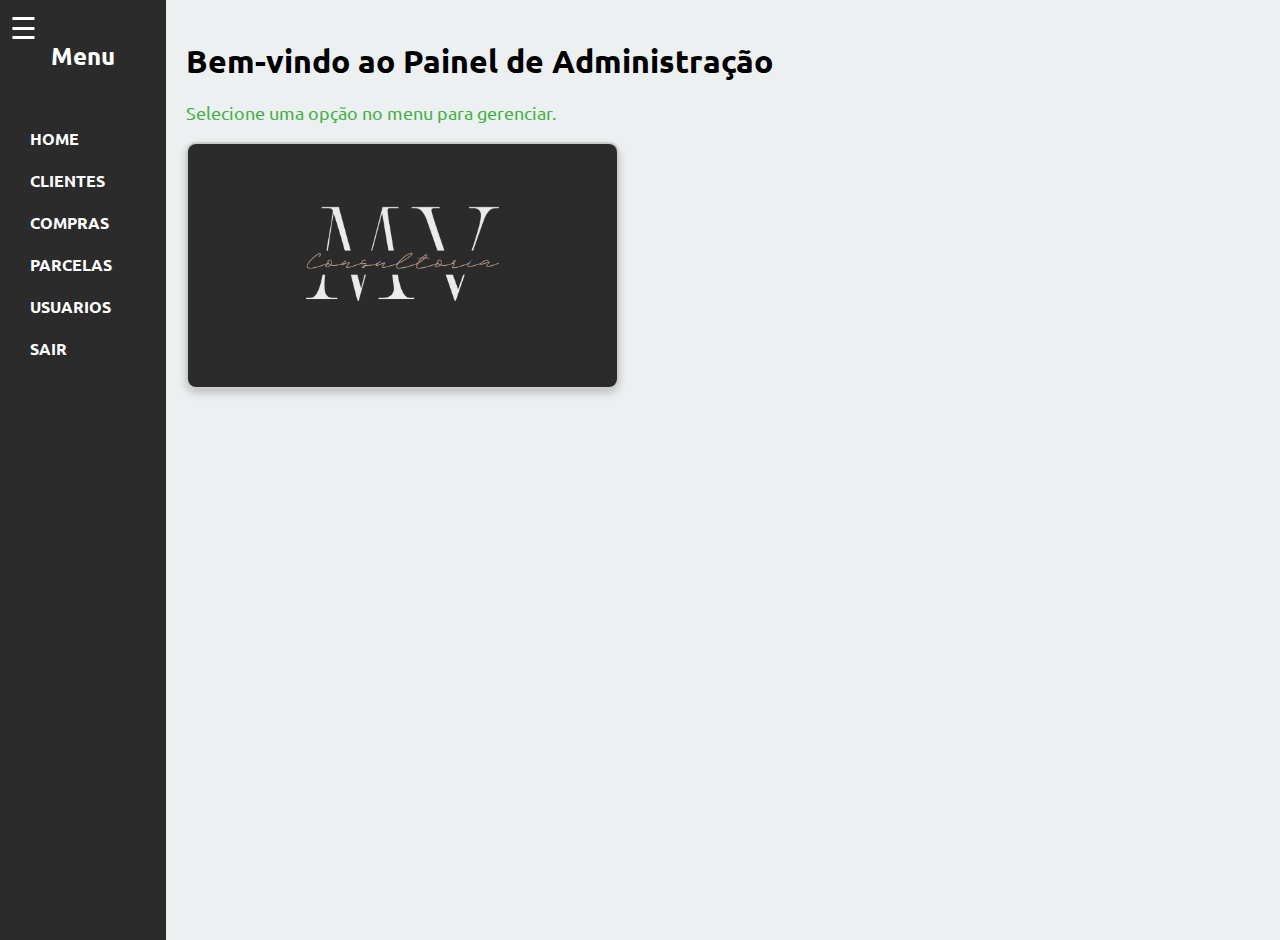
<file: wwwroot/admin.html>
<!DOCTYPE html>
<html lang="pt-BR">
  <head>
    <meta charset="UTF-8" />
    <meta name="viewport" content="width=device-width, initial-scale=1.0" />
    <title>Painel de Administração</title>
    <link rel="stylesheet" href="styles.css" />
  </head>
  <body>
    <div class="hamburger" id="hamburgerMenu">
      <span>&#9776;</span>
    </div>

    <div class="container">
      <div class="sidebar">
        <h2>Menu</h2>
        <ul id="menu">
          <li><a href="admin.html">HOME</a></li>
          <li><a href="clientes.html">CLIENTES</a></li>
          <li><a href="compras.html">COMPRAS</a></li>
          <li><a href="parcelas.html">PARCELAS</a></li>
          <li><a href="usuarios.html">USUARIOS</a></li>
          <li><a href="#" id="logoutLink">SAIR</a></li>
        </ul>
      </div>

      <div class="content">
        <h1>Bem-vindo ao Painel de Administração</h1>
        <p>Selecione uma opção no menu para gerenciar.</p>
        <img
          src="imgs/MV CONSULT IMAGE.jpg"
          alt="Imagem exemplo"
          class="image"
        />
      </div>
    </div>

    <script src="admin.js"></script>
  </body>
</html>
</file>
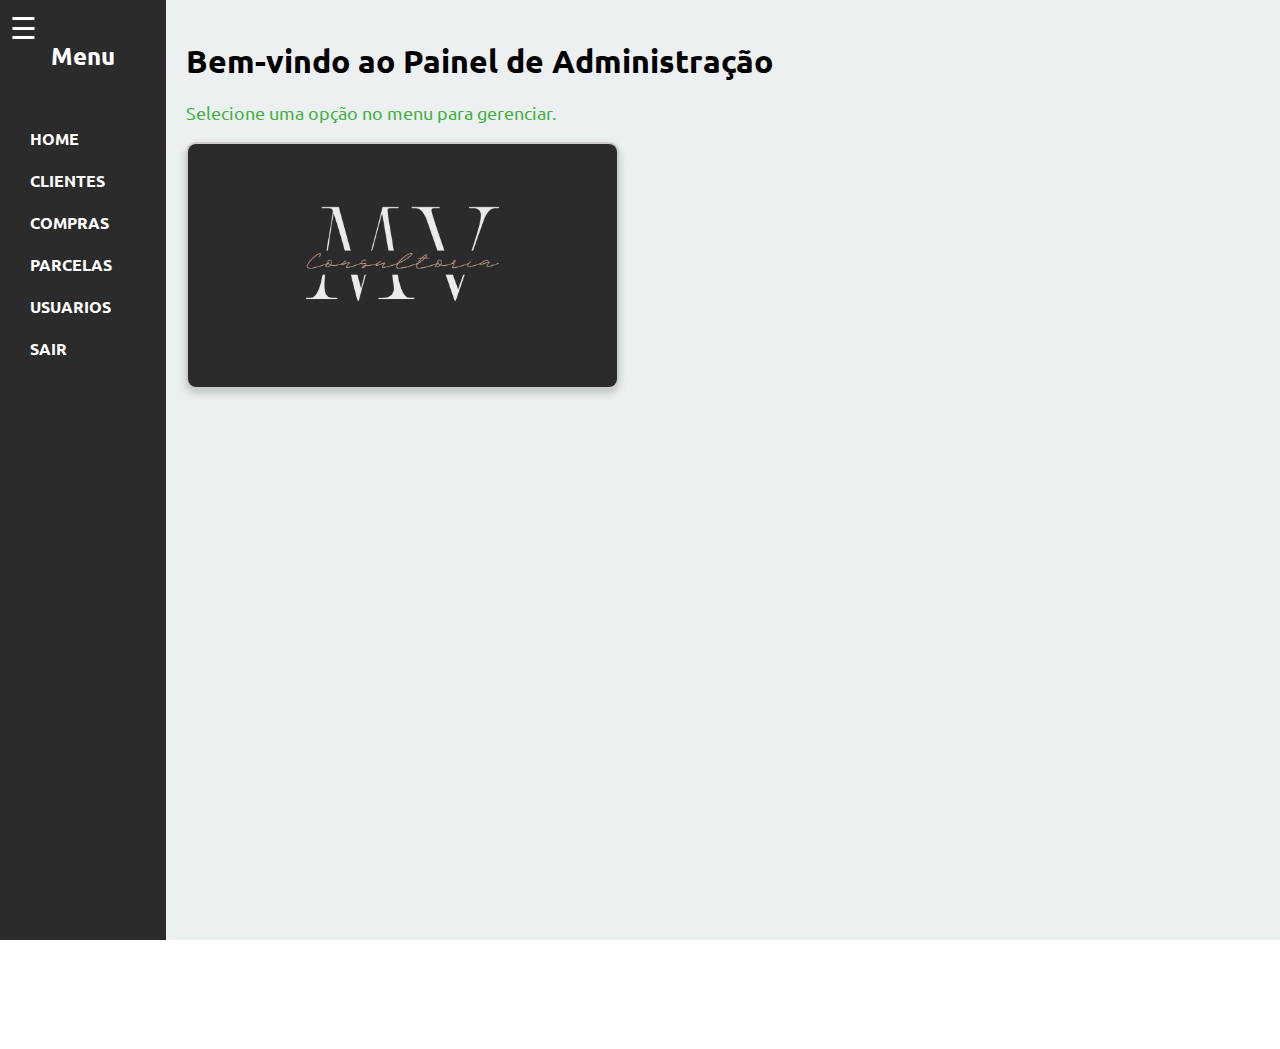
<file: wwwroot/clientes.html>
<!DOCTYPE html>
<html lang="pt-BR">
  <head>
    <meta charset="UTF-8" />
    <meta name="viewport" content="width=device-width, initial-scale=1.0" />
    <title>Lista de Clientes</title>
    <link rel="stylesheet" href="styles.css" />
  </head>
  <body>
    <div class="hamburger" id="hamburgerMenu">
      <span>&#9776;</span>
    </div>

    <div class="container">
      <div class="sidebar">
        <h2>Menu</h2>

        <ul id="menu">
          <li><a href="admin.html">HOME</a></li>
          <li>
            <a href="clientes.html">CLIENTES</a>
            <ul id="submenu">
              <li><a href="#" id="novoCliente">Novo</a></li>
              <li><a href="#" id="alterarCliente">Alterar</a></li>
            </ul>
          </li>
          <li><a href="compras.html">COMPRAS</a></li>
          <li><a href="parcelas.html">PARCELAS</a></li>
          <li><a href="usuarios.html">USUÁRIOS</a></li>
          <li><a href="#" id="logoutLink">SAIR</a></li>
        </ul>
      </div>

      <div class="content">
        <header class="header-container">
          <div class="search-container">
            <input
              type="text"
              id="searchField"
              placeholder="Buscar cliente por nome, CPF ou e-mail"
            />
            <button id="limparFiltrosBtn">Limpar Filtros</button>
          </div>
        </header>

        <main>
          <div class="table-container">
            <table id="clientes-table">
              <thead>
                <tr>
                  <th>ID</th>
                  <th>Nome</th>
                  <th>CPF</th>
                  <th>Email</th>
                  <th>Telefone</th>
                  <th>Limite de Crédito</th>
                  <th>Limite Disponível</th>
                  <th>Ações</th>
                </tr>
              </thead>
              <tbody></tbody>
            </table>
          </div>
        </main>
      </div>
    </div>

    <!-- Modal para cadastrar novo cliente -->
    <div id="createClientModal" class="modal">
      <div class="modal-content">
        <span class="close-create">&times;</span>
        <h2>Cadastrar Novo Cliente</h2>
        <form id="createClientForm">
          <label for="createNome">Nome:</label>
          <input type="text" id="createNome" name="createNome" required /><br />

          <label for="createCpf">CPF:</label>
          <input type="text" id="createCpf" name="createCpf" required /><br />

          <label for="createEmail">Email:</label>
          <input
            type="email"
            id="createEmail"
            name="createEmail"
            required
          /><br />

          <label for="createSenha">Senha:</label>
          <input
            type="password"
            id="createSenha"
            name="createSenha"
            required
          /><br />

          <label for="createEndereco">Endereço:</label>
          <input
            type="text"
            id="createEndereco"
            name="createEndereco"
            required
          /><br />

          <label for="createTelefone">Telefone:</label>
          <input
            type="text"
            id="createTelefone"
            name="createTelefone"
            required
          /><br />

          <label for="createDiaDePagamento">Data de Vencimento:</label>
          <input
            type="date"
            id="createDiaDePagamento"
            name="createDiaDePagamento"
            required
          /><br />

          <label for="createLimiteDeCredito">Limite de Crédito:</label>
          <input
            type="number"
            id="createLimiteDeCredito"
            name="createLimiteDeCredito"
            required
          /><br />

          <button type="button" id="saveNewClientBtn">Salvar</button>
          <button type="button" id="cancelNewClientBtn">Cancelar</button>
        </form>
      </div>
    </div>

    <!-- Modal para editar cliente -->
    <div id="editModal" class="modal">
      <div class="modal-content">
        <span class="close">&times;</span>
        <h2>Editar Cliente</h2>
        <form id="editClientForm">
          <label for="editNome">Nome:</label>
          <input type="text" id="editNome" name="editNome" required /><br />

          <label for="editCpf">CPF:</label>
          <input type="text" id="editCpf" name="editCpf" required /><br />

          <label for="editEmail">Email:</label>
          <input type="email" id="editEmail" name="editEmail" required /><br />

          <label for="editEndereco">Endereço:</label>
          <input
            type="text"
            id="editEndereco"
            name="editEndereco"
            required
          /><br />

          <label for="editTelefone">Telefone:</label>
          <input
            type="text"
            id="editTelefone"
            name="editTelefone"
            required
          /><br />

          <label for="editDiaDePagamento">Data de Vencimento:</label>
          <input
            type="date"
            id="editDiaDePagamento"
            name="editDiaDePagamento"
            required
          /><br />

          <label for="editSenha">Senha:</label>
          <input
            type="password"
            id="editSenha"
            name="editSenha"
            required
          /><br />

          <label for="editLimiteDeCredito">Limite de Crédito:</label>
          <input
            type="number"
            id="editLimiteDeCredito"
            name="editLimiteDeCredito"
            required
          /><br />

          <button type="button" id="saveClientBtn">Salvar</button>
          <button type="button" id="cancelEditClientBtn">Cancelar</button>
        </form>
      </div>
    </div>

    <script src="clientes.js"></script>
  </body>
</html>
</file>
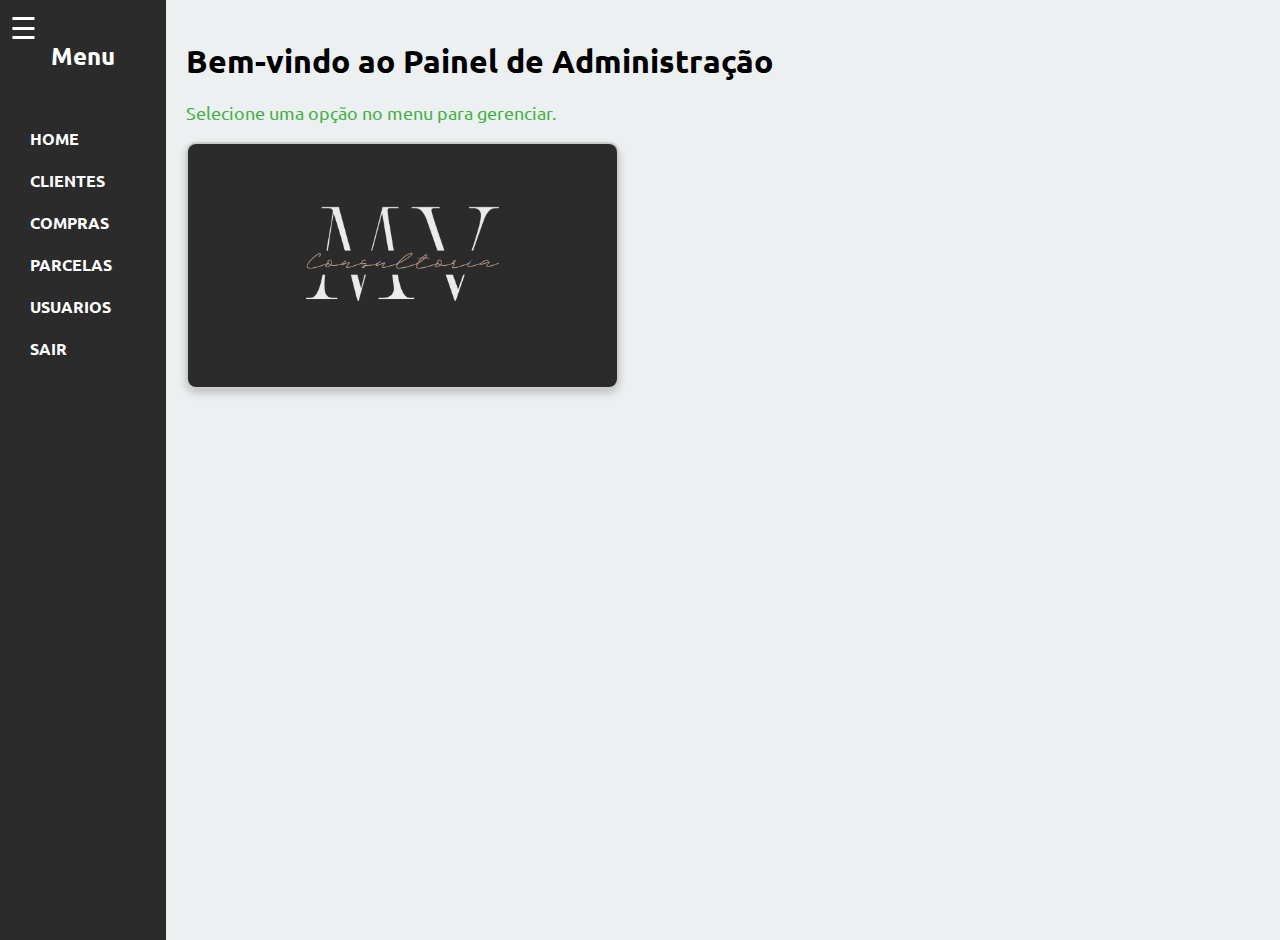
<file: wwwroot/compras.html>
<!DOCTYPE html>
<html lang="pt-BR">
  <head>
    <meta charset="UTF-8" />
    <meta name="viewport" content="width=device-width, initial-scale=1.0" />
    <title>Lista de Compras</title>
    <link rel="stylesheet" href="styles.css" />
  </head>
  <body>
    <!-- Botão do menu hamburger para abrir a sidebar -->
    <div class="hamburger" id="hamburgerMenu">
      <span>&#9776;</span>
      <!-- ícone de três linhas -->
    </div>

    <div class="container">
      <!-- Sidebar fixa ou oculta -->
      <div class="sidebar">
        <!-- Adicionada a classe 'hidden' para ocultar inicialmente -->
        <h2>Menu</h2>
        <ul id="menu">
          <li><a href="admin.html">HOME</a></li>
          <li><a href="clientes.html">CLIENTES</a></li>
          <li>
            <a href="compras.html">COMPRAS</a>
            <ul id="submenu">
              <li><a href="#" id="novaCompra">Novo</a></li>
              <li><a href="#" id="alterarCompra">Alterar</a></li>
            </ul>
          </li>
          <li><a href="parcelas.html">PARCELAS</a></li>
          <li><a href="usuarios.html">USUÁRIOS</a></li>
          <li><a href="#" id="logoutLink">SAIR</a></li>
        </ul>
      </div>

      <div class="content">
        <header class="header-container">
          <!-- Campo de busca por cliente e data -->
          <div class="search-container">
            <input
              type="text"
              id="searchClienteField"
              placeholder="Buscar compra por nome do cliente ou CPF"
            />
            <input
              type="date"
              id="searchDataField"
              placeholder="Buscar por data"
            />
            <!-- Botão para limpar os filtros -->
            <button id="limparFiltrosBtn">Limpar Filtros</button>
          </div>
        </header>

        <main>
          <div class="table-container">
            <table id="compras-table">
              <thead>
                <tr>
                  <th>ID da Compra</th>
                  <th>Nome Cliente</th>
                  <th>Data da Compra</th>
                  <th>Valor Total</th>
                  <th>Quantidade de Parcelas</th>
                  <th>Ações</th>
                </tr>
              </thead>
              <tbody>
                <!-- Linhas da tabela serão inseridas aqui -->
              </tbody>
            </table>
          </div>
        </main>

        <!-- Modal para adicionar compra -->
        <div id="createCompraModal" class="modal">
          <div class="modal-content">
            <span class="close-create-compra">&times;</span>
            <h2>Adicionar Compra</h2>

            <form id="createCompraForm">
              <label for="createCliente">Cliente:</label>
              <input
                type="text"
                id="createCliente"
                name="createCliente"
                placeholder="Digite o nome do cliente"
                required
                oninput="filtrarClientes()"
              />
              <ul
                id="clienteDropdown"
                style="display: none; border: 1px solid #ccc"
              ></ul>
              <input
                type="hidden"
                id="createClienteId"
                name="createClienteId"
              />

              <label for="createDataCompra">Data da Compra:</label>
              <input
                type="date"
                id="createDataCompra"
                name="createDataCompra"
                readonly
              /><br />

              <label for="createValorTotal">Valor Total:</label>
              <input
                type="number"
                id="createValorTotal"
                name="createValorTotal"
                required
              /><br />

              <label for="createQuantidadeParcelas"
                >Quantidade de Parcelas:</label
              >
              <input
                type="number"
                id="createQuantidadeParcelas"
                name="createQuantidadeParcelas"
                required
                min="1"
                max="5"
              /><br />

              <button type="button" id="saveNewCompraBtn">Salvar</button>
              <button type="button" id="cancelNewCompraBtn">Cancelar</button>
            </form>
          </div>
        </div>

        <!-- Modal para editar compra -->
        <div id="editModal" class="modal">
          <div class="modal-content">
            <span class="close">&times;</span>
            <h2>Editar Compra</h2>
            <form id="editCompraForm">
              <label for="editNomeCliente">Nome do Cliente:</label>
              <input
                type="text"
                id="editNomeCliente"
                name="editNomeCliente"
                readonly
              /><br />

              <label for="editDataCompra">Data da Compra:</label>
              <input
                type="text"
                id="editDataCompra"
                name="editDataCompra"
                readonly
              /><br />

              <label for="editValorTotal">Valor Total:</label>
              <input
                type="number"
                id="editValorTotal"
                name="editValorTotal"
                required
              /><br />

              <label for="editQuantidadeParcelas"
                >Quantidade de Parcelas:</label
              >
              <input
                type="number"
                id="editQuantidadeParcelas"
                name="editQuantidadeParcelas"
                required
              /><br />

              <button type="button" id="saveCompraBtn">Salvar</button>
              <button type="button" id="cancelEditCompraBtn">Cancelar</button>
            </form>
          </div>
        </div>

        <!-- Modal de Parcelas -->
        <div id="parcelasModal" class="modal">
          <div class="modal-content">
            <span class="close" onclick="fecharModalParcelas()">&times;</span>
            <h2>Detalhes das Parcelas</h2>
            <table id="parcelas-table">
              <thead>
                <tr>
                  <th>ID Parcela</th>
                  <th>Data de Vencimento</th>
                  <th>Valor</th>
                  <th>Pago</th>
                  <th>Data de Pagamento</th>
                  <th>Valor Pago</th>
                </tr>
              </thead>
              <tbody id="parcelas-table-body">
                <!-- Linhas de parcelas serão preenchidas dinamicamente -->
              </tbody>
            </table>
            <button onclick="fecharModalParcelas()">Fechar</button>
          </div>
        </div>
      </div>
    </div>

    <script src="compras.js"></script>
  </body>
</html>
</file>
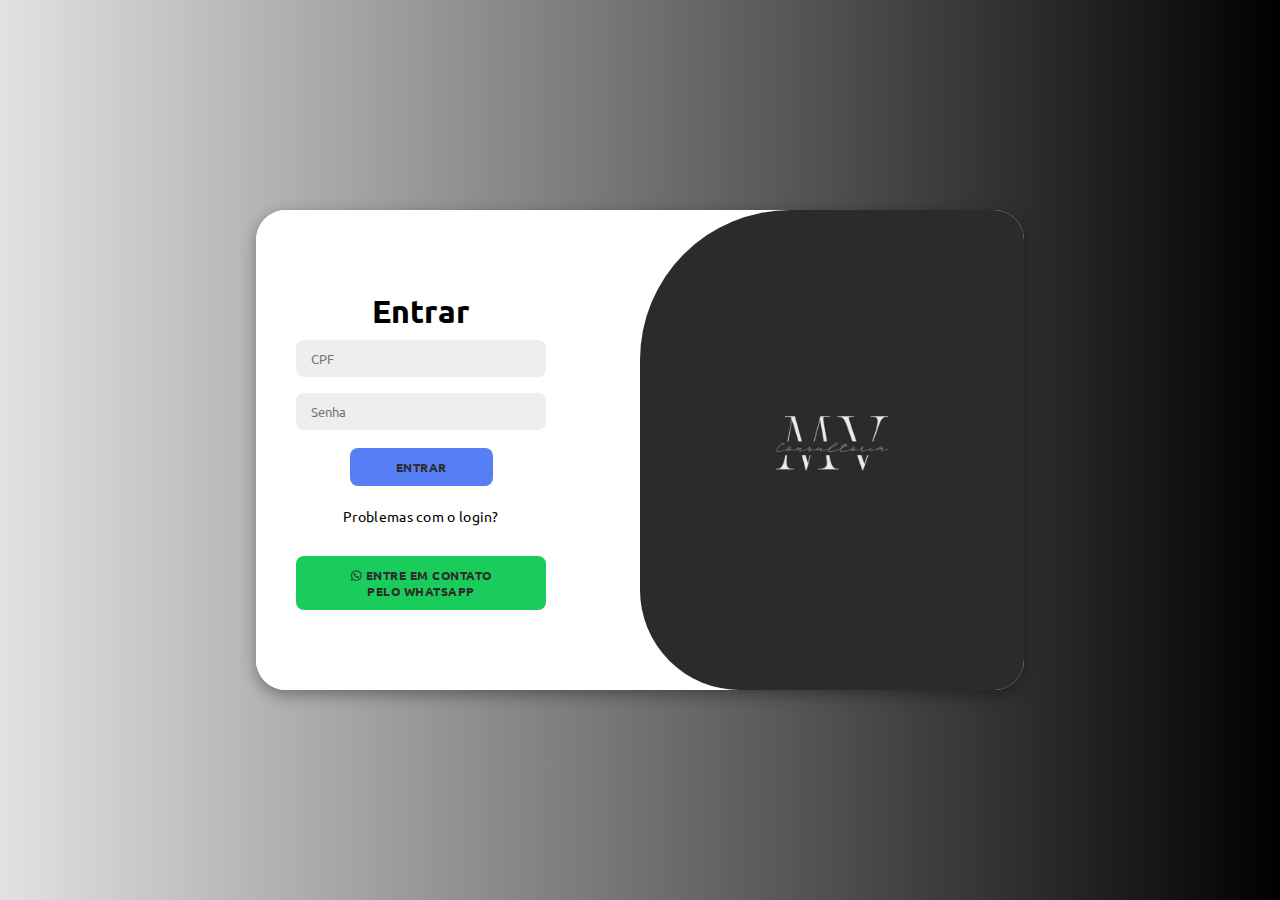
<file: wwwroot/login.html>
<!DOCTYPE html>
<html lang="en">
  <head>
    <meta charset="UTF-8" />
    <meta name="viewport" content="width=device-width, initial-scale=1.0" />
    <link
      rel="stylesheet"
      href="https://cdnjs.cloudflare.com/ajax/libs/font-awesome/6.4.2/css/all.min.css"
    />
    <link rel="stylesheet" href="login.css" />
    <title>Login</title>
  </head>

  <body>
    <div class="container" id="container">
      <div class="form-container sign-in">
        <div class="login-area">
          <h1>Entrar</h1>

          <input type="text" id="usuario" placeholder="CPF" required />
          <input type="password" id="senha" placeholder="Senha" required />

          <button class="button-login" onclick="login()">Entrar</button>

          <div class="whatsapp-container">
            <p>Problemas com o login?</p>

            <a href="https://wa.me/5527999665881" target="_blank">
              <button class="button-whats">
                <i class="fab fa-whatsapp"></i>
                Entre em contato pelo WhatsApp
              </button>
            </a>
          </div>
        </div>
      </div>
      <div class="toggle-container">
        <div class="toggle">
          <div class="toggle-panel toggle-right">
            <img class="logo" src="imgs/MV CONSULT IMAGE.jpg" />
          </div>
        </div>
      </div>
    </div>

    <script src="login.js"></script>
  </body>
</html>
</file>
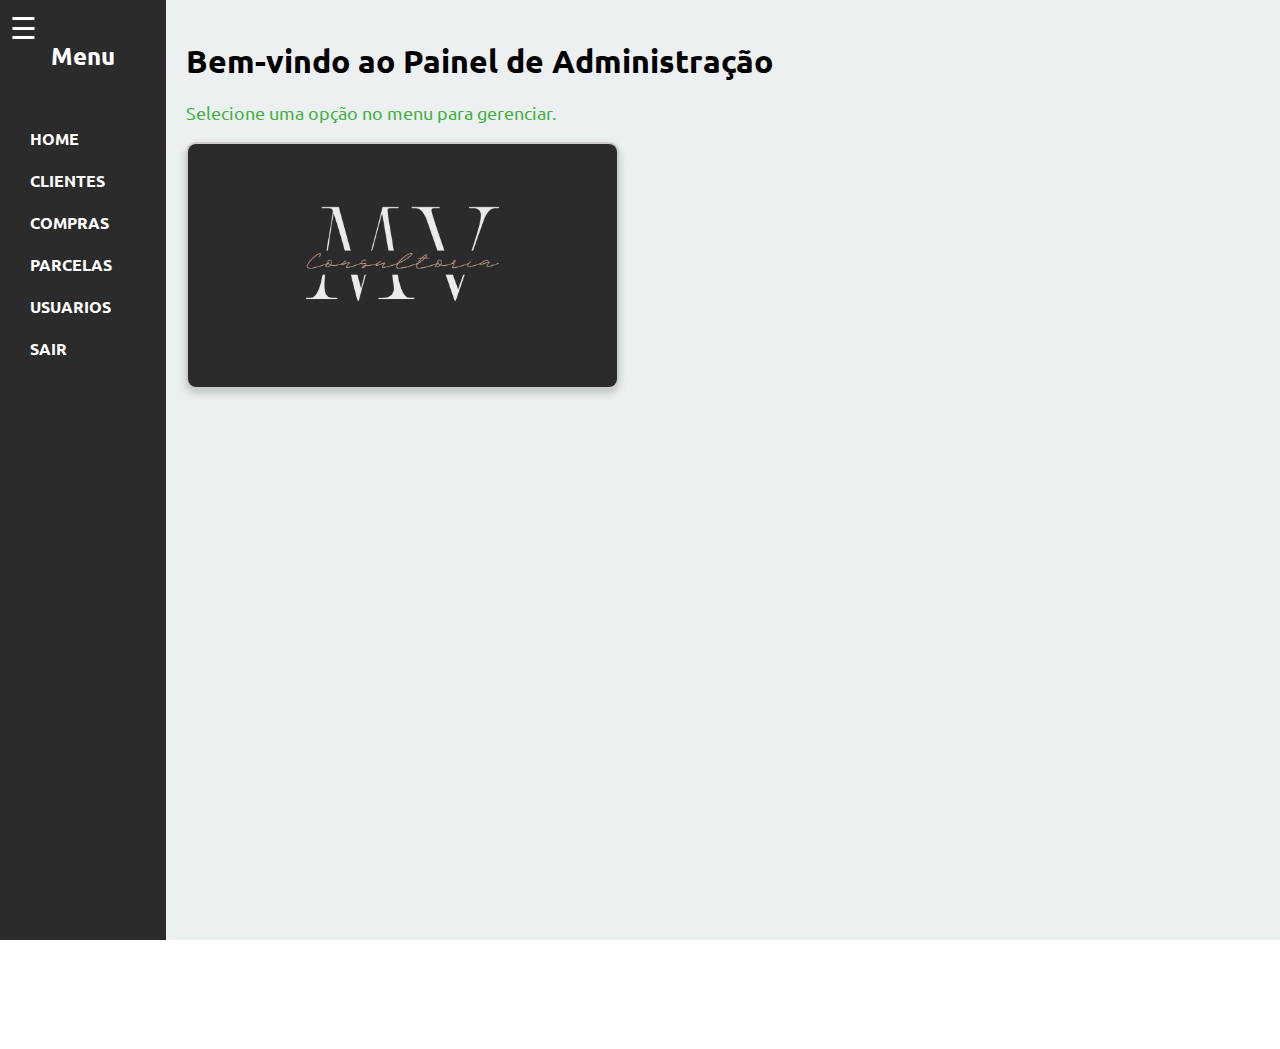
<file: wwwroot/parcelas.html>
<!DOCTYPE html>
<html lang="pt-BR">
  <head>
    <meta charset="UTF-8" />
    <meta name="viewport" content="width=device-width, initial-scale=1.0" />
    <title>Parcelas</title>
    <link rel="stylesheet" href="styles.css" />
  </head>
  <body>
    <!-- Botão do menu hamburger para abrir a sidebar -->
    <div class="hamburger" id="hamburgerMenu">
      <span>&#9776;</span>
      <!-- ícone de três linhas -->
    </div>

    <div class="container">
      <!-- Sidebar fixa ou oculta -->
      <div class="sidebar">
        <!-- Adicionada a classe 'hidden' para ocultar inicialmente -->
        <h2>Menu</h2>
        <ul id="menu">
          <li><a href="admin.html">HOME</a></li>
          <li><a href="clientes.html">CLIENTES</a></li>
          <li><a href="compras.html">COMPRAS</a></li>
          <li>
            <a href="parcelas.html">PARCELAS</a>
            <ul id="submenu">
              <li><a href="#" id="alterarParcela">Alterar</a></li>
              <li><a href="#" id="baixarParcelasSelecionadas">Baixar</a></li>
            </ul>
          </li>
          <li><a href="usuarios.html">USUÁRIOS</a></li>
          <li><a href="#" id="logoutLink">SAIR</a></li>
        </ul>
      </div>

      <div class="content">
        <header class="header-container">
          <!-- Campo de busca por cliente e data -->
          <div class="search-container">
            <input
              type="text"
              id="searchClienteField"
              placeholder="Buscar compra por nome do cliente ou CPF"
            />
            <input
              type="date"
              id="searchDataField"
              placeholder="Buscar por data"
            />
            <!-- Botão para limpar os filtros -->
            <button id="limparFiltrosBtn">Limpar Filtros</button>
          </div>
        </header>

        <main>
          <div class="table-container">
            <table id="parcelas-table">
              <thead>
                <tr>
                  <th>Selecionar</th>
                  <th>ID</th>
                  <th>Cliente</th>
                  <th>Compra</th>
                  <th>Data de Vencimento</th>
                  <th>Valor</th>
                  <th>Status</th>
                  <th>Data de Pagamento</th>
                  <th>Valor Pago</th>
                </tr>
              </thead>
              <tbody>
                <!-- Parcela rows serão geradas dinamicamente -->
              </tbody>
            </table>
          </div>
        </main>

        <div id="modalParcela" class="modal">
          <div class="modal-content">
            <span class="close-modal">&times;</span>
            <h2 id="modalTitle">Alterar Parcela</h2>
            <form id="parcelaForm">
              <label for="valorParcela">Valor:</label>
              <input type="number" id="valorParcela" readonly />

              <label for="dataVencimentoParcela">Data de Vencimento:</label>
              <input type="date" id="dataVencimentoParcela" required />

              <label for="statusParcela">Status:</label>
              <select id="statusParcela">
                <option value="false">Não Pago</option>
                <option value="true">Pago</option>
              </select>

              <button type="submit" id="saveParcelaBtn">Salvar</button>
            </form>
          </div>
        </div>

        <div id="modalBaixaParcelas" class="modal">
          <div class="modal-content">
            <span
              class="close-modal"
              onclick="document.getElementById('modalBaixaParcelas').style.display='none'"
              >&times;</span
            >
            <h2>Baixar Parcelas Selecionadas</h2>
            <ul id="listaParcelasSelecionadas"></ul>
            <p id="totalParcelasSelecionadas"></p>
            <label for="valorPago">Valor Pago:</label>
            <input type="number" id="valorPago" step="0.01" required />
            <button id="confirmarPagamentoBtn">Confirmar Pagamento</button>
          </div>
        </div>
      </div>
    </div>

    <script src="parcelas.js"></script>
  </body>
</html>
</file>
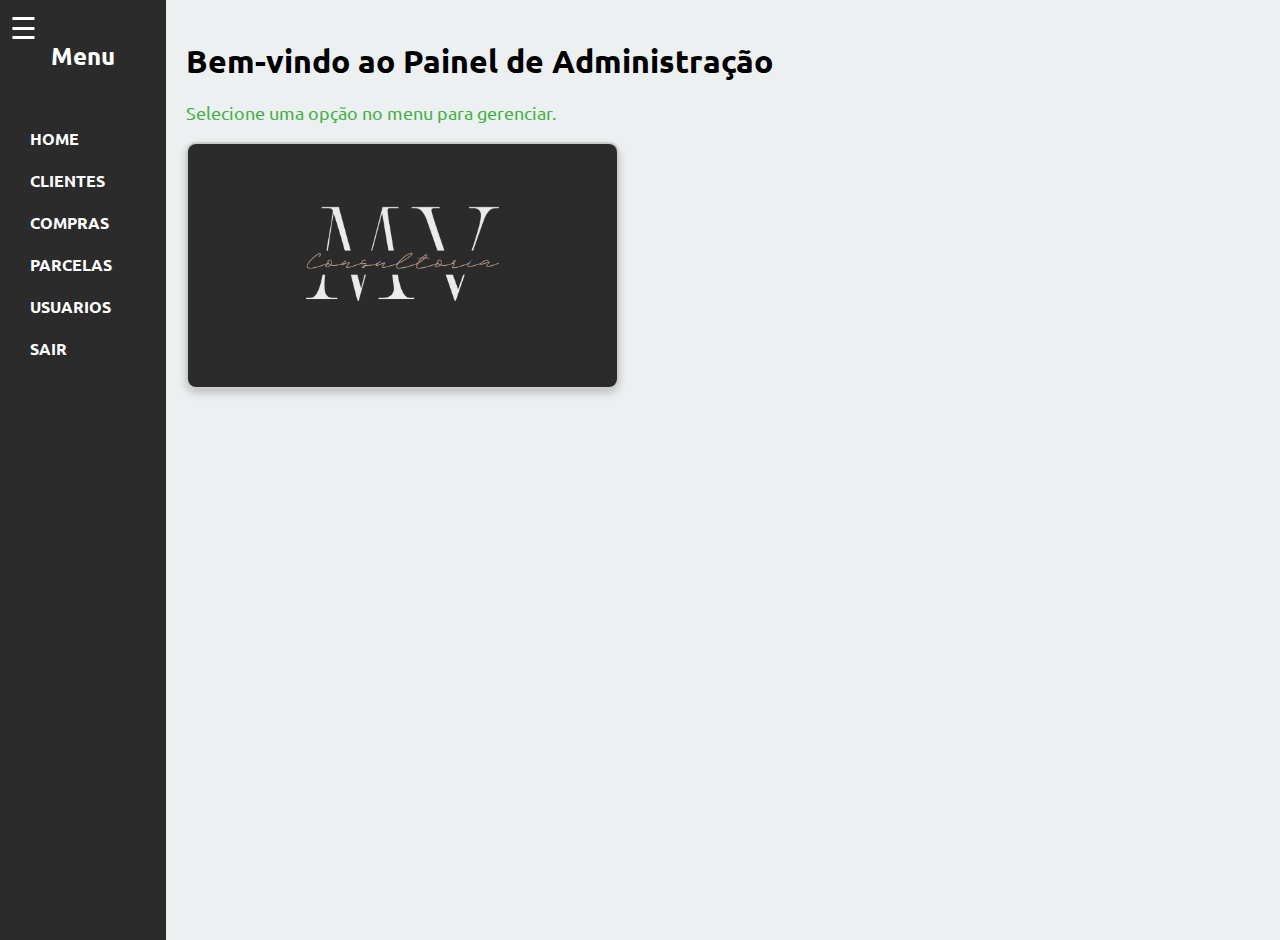
<file: wwwroot/usuarios.html>
<!DOCTYPE html>
<html lang="pt-BR">
  <head>
    <meta charset="UTF-8" />
    <meta name="viewport" content="width=device-width, initial-scale=1.0" />
    <title>Lista de Clientes</title>
    <link rel="stylesheet" href="styles.css" />
  </head>
  <body>
    <!-- Botão do menu hamburger para abrir a sidebar -->
    <div class="hamburger" id="hamburgerMenu">
      <span>&#9776;</span>
      <!-- ícone de três linhas -->
    </div>

    <div class="container">
      <!-- Sidebar fixa ou oculta -->

      <div class="sidebar">
        <!-- Adicionada a classe 'hidden' para ocultar inicialmente -->
        <h2>Menu</h2>

        <ul id="menu">
          <li><a href="admin.html">HOME</a></li>
          <li>
            <a href="clientes.html">CLIENTES</a>
          </li>
          <li><a href="compras.html">COMPRAS</a></li>
          <li><a href="parcelas.html">PARCELAS</a></li>
          <li>
            <a href="usuarios.html">USUÁRIOS</a>
            <ul id="submenu">
              <li><a href="#" id="novoUsuario">Novo</a></li>
              <li><a href="#" id="alterarUsuario">Alterar</a></li>
            </ul>
          </li>
          <li><a href="#" id="logoutLink">SAIR</a></li>
        </ul>
      </div>

      <div class="content">
        <header class="header-container">
          <!-- Campo de busca -->
          <div class="search-container">
            <input
              type="text"
              id="searchField"
              placeholder="Buscar usuário por nome, CPF ou e-mail"
            />
            <!-- Botão para limpar os filtros -->
            <button id="limparFiltrosBtn">Limpar Filtros</button>
          </div>
        </header>

        <main>
          <div class="table-container">
            <table id="usuarios-table">
              <thead>
                <tr>
                  <th>ID</th>
                  <th>Nome</th>
                  <th>CPF</th>
                  <th>Email</th>
                  <th>Tipo</th>
                  <th>Bloqueado</th>
                  <th>Ações</th>
                </tr>
              </thead>
              <tbody>
                <!-- Os clientes serão inseridos aqui -->
              </tbody>
            </table>
          </div>
        </main>
      </div>
    </div>

    <div id="createEntityModal" class="modal">
      <div class="modal-content">
        <span class="close-create">&times;</span>
        <h2>Cadastrar Novo Usuário ou Administrador</h2>
        <form id="createEntityForm">
          <label for="nome">Nome:</label>
          <input type="text" id="nome" name="nome" required /><br />

          <label for="cpf">CPF:</label>
          <input type="text" id="cpf" name="cpf" required /><br />

          <label for="email">Email:</label>
          <input type="email" id="email" name="email" required /><br />

          <label for="senha">Senha:</label>
          <input type="password" id="senha" name="senha" required /><br />

          <label for="discriminator">Tipo:</label>
          <select id="discriminator" name="discriminator" required>
            <option value="Usuario">Usuário</option>
            <option value="Administrador">Administrador</option></select
          ><br />

          <button type="button" id="saveEntityBtn">Salvar</button>
          <button type="button" id="cancelEntityBtn">Cancelar</button>
        </form>
      </div>
    </div>

    <!-- Modal para editar cliente -->
    <div id="editModal" class="modal">
      <div class="modal-content">
        <span class="close">&times;</span>
        <h2>Editar Cliente</h2>
        <form id="editClientForm">
          <label for="editNome">Nome:</label>
          <input type="text" id="editNome" name="editNome" required /><br />

          <label for="editCpf">CPF:</label>
          <input type="text" id="editCpf" name="editCpf" required /><br />

          <label for="editEmail">Email:</label>
          <input type="email" id="editEmail" name="editEmail" required /><br />

          <label for="editSenha">Senha:</label>

          <input
            type="password"
            id="editSenha"
            name="senha"
            required
            autocomplete="current-password"
          />

          <button type="button" id="saveClientBtn">Salvar</button>
          <button type="button" id="cancelEditClientBtn">Cancelar</button>
        </form>
      </div>
    </div>

    <script src="usuarios.js"></script>
  </body>
</html>
</file>
<file: wwwroot/styles.css>
@import url('https://fonts.googleapis.com/css2?family=Ubuntu:ital,wght@0,300;0,400;0,500;0,700;1,300;1,400;1,500;1,700&display=swap');

body {
    font-family: 'Ubuntu', sans-serif;
    margin: 0;
    padding: 0;
    display: flex;
    height: 100vh;
    overflow: hidden; 
}

.container {
    display: flex;
    flex-grow: 1;
    height: 100vh;
}


.sidebar {
    width: 150px;
    height: 100%;
    background-color: #2B2B2B;
    color: white;
    padding: 20px;
    display: flex;
    flex-direction: column;
    transition: transform 0.3s ease;
    position: relative;
    z-index: 1000;
}

.sidebar h2 {
    text-align: center;
    margin-bottom: 30px;
    font-weight: bold; 
}

.sidebar ul {
    list-style-type: none;
    padding: 0;
}

.sidebar ul li {
    padding: 10px;
    border-bottom: 1px solid #2B2B2B;
    font-weight: bold; 
}

.sidebar ul li a {
    color: white;
    text-decoration: none;
    display: block;
}

.sidebar ul li:hover {
    background-color: #2B2B2B;
  
}

.sidebar-image {
    margin-top: 150px;
    width: 100%; 
    height: auto;
    border-radius: 5px;
}



.content {
    flex-grow: 1;
    background-color: #ecf0f1;
    padding: 20px;
    margin-left: 0px;
    transition: margin-left 0.3s ease;
    height: 100%;
    overflow: hidden; 
}



.content h1 {
    margin-bottom: 20px;
}

.content p {
    font-size: 18px;
    color: #43b043;
    height: auto;
}



.table-container {
    max-height: 95%; 
    overflow-y: auto; 
}


#compras-table, #clientes-table, #parcelas-table {
    width: 100%;
    border-collapse: collapse;
}


#compras-table thead, #clientes-table thead, #parcelas-table thead {
    position: sticky;
    top: 0;
    background-color: #2B2B2B; 
    color: white;
    z-index: 1;
}






.header-container {
    display: flex;
    justify-content: space-between;
    align-items: center;
    padding: 20px;
    background-color: #f8f8f8;
    position: fixed;
    top: 0;
    left: 190px; 
    width: calc(100% - 150px);
    transition: left 0.3s ease, width 0.3s ease; 
    z-index: 999;
}



#searchField,
#searchClienteField {
    padding: 10px;
    font-size: 16px;
    flex-grow: 1;
    margin-right: 20px;
    width: 400px;
}

#searchDataField {
    padding: 10px;
    font-size: 16px;
    flex-grow: 1;
    margin-right: 20px;
    width: 150px;
}


.hamburger {
    position: relative;
}

.hamburger span {
    font-size: 30px;
    cursor: pointer;
}

.menu-content {
    display: none;
    position: absolute;
    top: 40px;
    right: 0;
    background-color: white;
    box-shadow: 0 4px 8px rgba(0, 0, 0, 0.1);
    border-radius: 4px;
    height: 100%;
}

.menu-content a {
    display: block;
    padding: 10px 20px;
    color: black;
    text-decoration: none;
}

.menu-content a:hover {
    background-color: #f0f0f0;
}

.hamburger:hover .menu-content {
    display: block;
}


.selected-row {
    background-color: #12229a !important;
    color: #ffffff;
}

.select-rowcheck {
    background-color: #c41e45 !important;
    color: #ffffff;
}



main {
    margin-top: 80px; 
    flex-grow: 1;
    height: calc(100vh - 80px);
}



table {
    width: 100%;
    border-collapse: collapse;
}

th, td {
    padding: 12px;
    text-align: left;
    border-bottom: 1px solid #2B2B2B;
}




.modal {
    display: none;
    position: fixed;
    z-index: 1;
    left: 0;
    top: 0;
    width: 100%;
    height: 100%;
    background-color: rgba(0, 0, 0, 0.7);
    padding-top: 60px;
    overflow-y:auto;
    
}

.modal-content {
    background: rgba(52, 52, 52, 0.9); 
    color: #f8f8f8;
    margin: 5% auto;
    padding: 20px;
    border-radius: 12px;
    width: 20%;
    box-shadow: 0 4px 15px rgba(0, 0, 0, 0.3); 
    border: 1px solid rgba(255, 255, 255, 0.3); 
    backdrop-filter: blur(10px); 
    -webkit-backdrop-filter: blur(10px); 
}

.close, .close-create {
    color: #f8f8f8;
    float: right;
    font-size: 24px;
    font-weight: bold;
    cursor: pointer;
}

.close:hover, .close:focus,
.close-create:hover, .close-create:focus {
    color: black;
}

input[type="text"],
input[type="email"],
input[type="password"],
input[type="date"],
input[type="number"] {
    border-width: 1px;
    border-color: rgba(128, 128, 128, 0.5);
    padding: 10px;
    margin: 10px 0;
    width: 100%;
    border-radius: 5px;
    background-color: #fff;
    box-sizing: border-box; 
    border-style: solid;
    outline: none;
}

input[type="text"]:focus,
input[type="email"]:focus,
input[type="password"]:focus,
input[type="date"]:focus,
input[type="number"]:focus {
    border-color: rgba(128, 128, 128, 0.8); 
    box-shadow: 0 0 5px rgba(128, 128, 128, 0.3); 
}


button {
    padding: 10px 20px;
    font-size: 14px;
    background-color: #567EF5;
    color: white;
    border: none;
    cursor: pointer;
    margin-top: 10px;
}

button:hover {
    background-color: #567EF5;
}

button.cancel {
    background-color: #f44336;
}

button.cancel:hover {
    background-color: #d32f2f;
}



#clienteDropdown {
    position: absolute;
    background-color: white;
    border: 1px solid #ccc;
    width: 100%;
    max-height: 150px;
    overflow-y: auto;
    z-index: 1000;
    list-style-type: none;
    padding: 0;
    margin: 0;
    color: #2B2B2B;
}

#clienteDropdown li {
    padding: 10px;
    cursor: pointer;
    color: #2B2B2B;
}

#clienteDropdown li:hover {
    background-color: #f0f0f0;
    color: #2B2B2B;
}



.hamburger {
    display: block;
    position: fixed;
    top: 10px;
    left: 10px;
    font-size: 30px;
    color: white;
    cursor: pointer;
    z-index: 1002; 
}




.sidebar.hidden + .hamburger {
    display: block;
}

.sidebar.hidden ~ .content .header-container {
    left: 45px;
    width: calc(100% - 45px); 
}

.sidebar.hidden ~ .content {
    margin-left: 45px; 
}


.sidebar.hidden {
    transform: translateX(-70%);
    transition: transform 0.3s ease;
    position: fixed;
    top: 0;
    left: 0;
    height: 100%;
    width: 150px;
    z-index: 1001;
}







.toggle-menu {
    margin-bottom: 15px;
    color: white;
    cursor: pointer;
    font-size: 14px;
}


.image {
    width: 40%; 
    height: auto; 
    border-radius: 10px; 
    border: 2px solid #ccc; 
    box-shadow: 0px 4px 8px rgba(0, 0, 0, 0.2); 
    object-fit: cover; 
    transition: transform 0.3s ease; 
}


.image-config:hover {
    transform: scale(1.05);
}

#submenu {
    margin-left: 20px;
    display: block; 
  }
  
 
.search-container {
    display: flex;
    justify-content: center; 
    align-items: center; 
    gap: 10px;
    margin: 0 auto; 
}
</file>
<file: wwwroot/login.css>
@import url('https://fonts.googleapis.com/css2?family=Ubuntu:ital,wght@0,300;0,400;0,500;0,700;1,300;1,400;1,500;1,700&display=swap');

*{
    margin: 0;
    padding: 0;
    box-sizing: border-box;
    font-family: 'Ubuntu', sans-serif;
}
  
body{
    background-color: #c9d6ff;
    background: linear-gradient(to right, #e2e2e2, #000000);
    display: flex;
    align-items: center;
    justify-content: center;
    flex-direction: column;
    height: 100vh;
}

.container{
    background-color: #fff;
    border-radius: 30px;
    box-shadow: 0 5px 15px rgba(0, 0, 0, 0.35);
    position: relative;
    overflow: hidden;
    width: 768px;
    max-width: 100%;
    min-height: 480px;
}

.container p{
    font-size: 14px;
    line-height: 20px;
    letter-spacing: 0.3px;
    margin: 20px 0;
}

.container span{
    font-size: 12px;
}
.botao_acessar{
    background-color: #D9B779;
}
.container a{
    color: #333;
    font-size: 13px;
    text-decoration: none;
    margin: 15px 0 10px;
}

.container button{
    
    color: #2c2c2c;
    font-size: 12px;
    padding: 10px 45px;
    border: 1px solid transparent;
    border-radius: 8px;
    font-weight: 600;
    letter-spacing: 0.5px;
    text-transform: uppercase;
    margin-top: 10px;
    cursor: pointer;
}



.login-area{
    background-color: #fff;
    display: flex;
    align-items: center;
    justify-content: center;
    flex-direction: column;
    padding: 0 40px;
    height: 100%;
}

.whatsapp-container{
    text-align: center;
    width: 250px;
}

.button-login{
    background-color: #567EF5;
}


.button-whats{
    background-color: #19cc5b;
}

.container input{
    background-color: #eee;
    border: none;
    margin: 8px 0;
    padding: 10px 15px;
    font-size: 13px;
    border-radius: 8px;
    width: 100%;
    outline: none;
}

.form-container{
    position: absolute;
    top: 0;
    height: 100%;
    transition: all 0.6s ease-in-out;
}
.toggle-container{
    position: absolute;
    top: 0;
    left: 50%;
    width: 50%;
    height: 100%;
    overflow: hidden;
    transition: all 0.6s ease-in-out;
    border-radius: 150px 0 0 100px;
    z-index: 1000;
}



.toggle{
    background-color: #2B2B2B;
    height: 100%;
    background: linear-gradient(to right,#2B2B2B, #2B2B2B);
    color: #fff;
    position: relative;
    left: -100%;
    height: 100%;
    width: 200%;
   
}



.toggle-panel{
    position: absolute;
    width: 50%;
    height: 100%;
    display: flex;
    align-items: center;
    justify-content: center;
    flex-direction: column;
    padding: 0 30px;
    text-align: center;
    top: 0;
    transform: translateX(0);
    transition: all 0.6s ease-in-out;
}




.toggle-right{
    right: 0;
    transform: translateX(0);
}


.logo {
    max-width: 250px;
    height: auto; 
    object-fit: contain;
}



/* Ajustes adicionais para telas pequenas (celulares) */
@media (max-width: 480px) {
    .container {
        width: 100%;
        padding: 10px;
    }

    .login-area {
        padding: 0 20px;
    }

    
    
    .whatsapp-container {
        width: 200px; 
    }

    .logo {
        width: 100%; 
        height: auto;
    }
    .toggle-container {
        display: none; 
    }
}

/* Ajuste para telas médias (tablets) */
@media (max-width: 600px) {
    .toggle-container {
        display: none; 
    }
}
</file>
